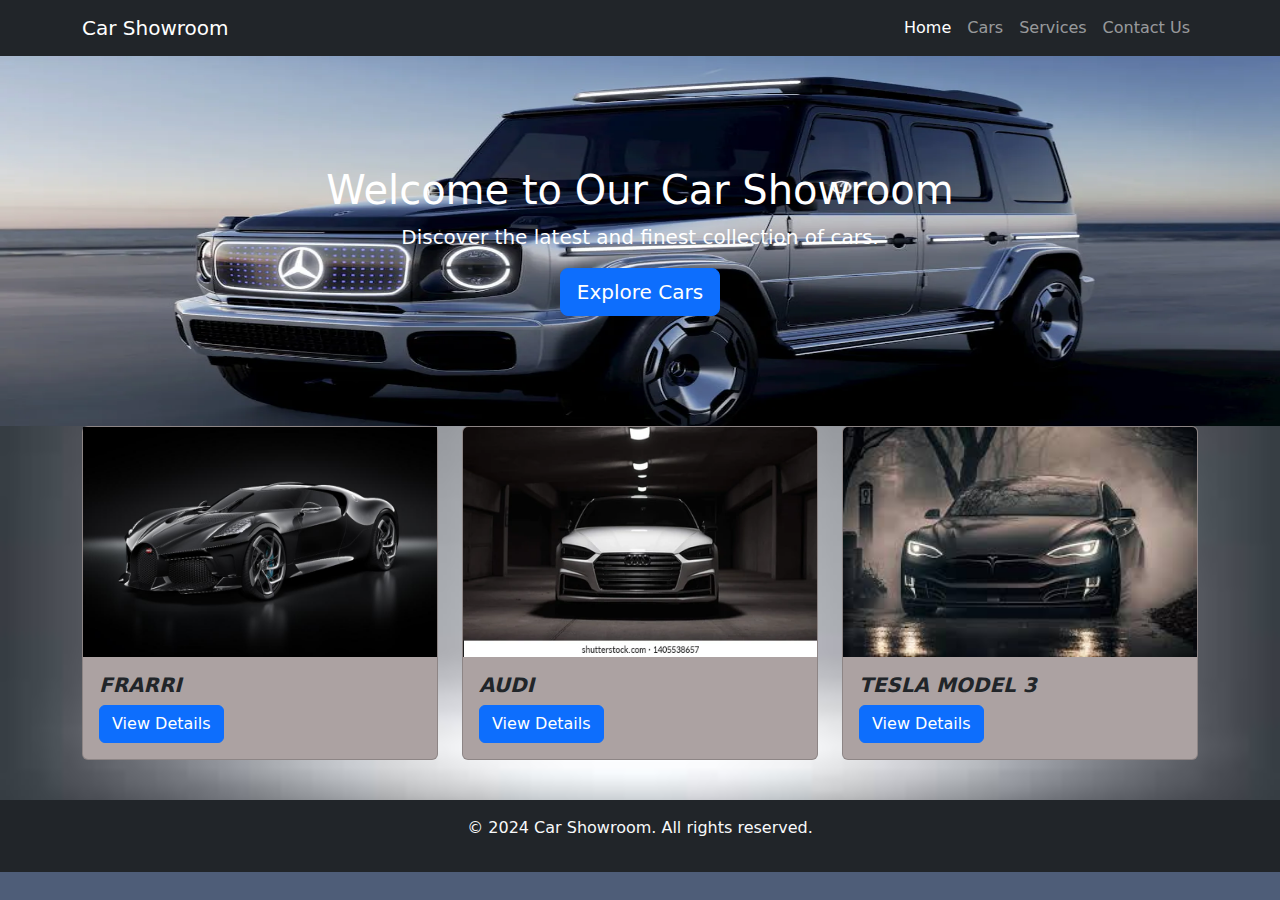
<file: car-web/index.html>
<!DOCTYPE html>
<html lang="en">

<head>
  <meta charset="UTF-8">
  <meta name="viewport" content="width=device-width, initial-scale=1.0">
  <title>Car Showroom</title>
  <!-- Bootstrap CSS -->
  <link href="https://cdn.jsdelivr.net/npm/bootstrap@5.3.0/dist/css/bootstrap.min.css" rel="stylesheet">
  <link rel="stylesheet" href="style.css">
</head>

<body>

  <!-- Navbar -->
  <nav class="navbar navbar-expand-lg navbar-dark bg-dark">
    <div class="container">
      <a class="navbar-brand" href="#">Car Showroom</a>
      <button class="navbar-toggler" type="button" data-bs-toggle="collapse" data-bs-target="#navbarNav"
        aria-controls="navbarNav" aria-expanded="false" aria-label="Toggle navigation">
        <span class="navbar-toggler-icon"></span>
      </button>
      <div class="collapse navbar-collapse" id="navbarNav">
        <ul class="navbar-nav ms-auto">
          <li class="nav-item">
            <a class="nav-link active" aria-current="page" href="index.html">Home</a>
          </li>
          <li class="nav-item">
            <a class="nav-link" href="car.html">Cars</a>
          </li>
          <li class="nav-item">
            <a class="nav-link" href="service.html">Services</a>
          </li>
          <li class="nav-item">
            <a class="nav-link" href="contact.html">Contact Us</a>
          </li>
        </ul>
      </div>
    </div>
  </nav>
  <!-- Jumbotron -->
  <div class="jumbotron">
    <h1>Welcome to Our Car Showroom</h1>
    <p class="lead">Discover the latest and finest collection of cars.</p>
    <a class="btn btn-primary btn-lg" href="car.html" role="button">Explore Cars</a>
  </div>
  <!-- Car Cards -->
  <div class="container">
    <div class="row">
      <div class="col-md-4">
        <div class="card car-card">
          <img src="Fararri jpeg.jpg" card-img-top alt="Car" height="230">
          <div class="card-body">
            <h5 class="card-title"><i><b>FRARRI</b></i></h5>
            <a href="car.html" class="btn btn-primary">View Details</a>
          </div>
        </div>
      </div>
      <div class="col-md-4">
        <div class="card car-card">
          <img src="Audi-2.jpg" class="card-img-top" alt="Car" height="230">
          <div class="card-body">
            <h5 class="card-title"><i><b>AUDI</b></i></h5>
            <a href="car.html" class="btn btn-primary">View Details</a>
          </div>
        </div>
      </div>
      <div class="col-md-4">
        <div class="card car-card">
          <img src="tesla.jpg" class="card-img-top" alt="Car" height="230">
          <div class="card-body">
            <h5 class="card-title"><i><b>TESLA MODEL 3</b></i></h5>
            <a href="car.html" class="btn btn-primary">View Details</a>
          </div>
        </div>
      </div>
    </div>
  </div>
  <!-- Footer -->
  <footer class="bg-dark text-light text-center py-3">
    <p>&copy; 2024 Car Showroom. All rights reserved.</p>
  </footer>

  <!-- Bootstrap JS -->
  <script src="https://cdn.jsdelivr.net/npm/bootstrap@5.3.0/dist/js/bootstrap.bundle.min.js"></script>

</body>

</html>
</file>
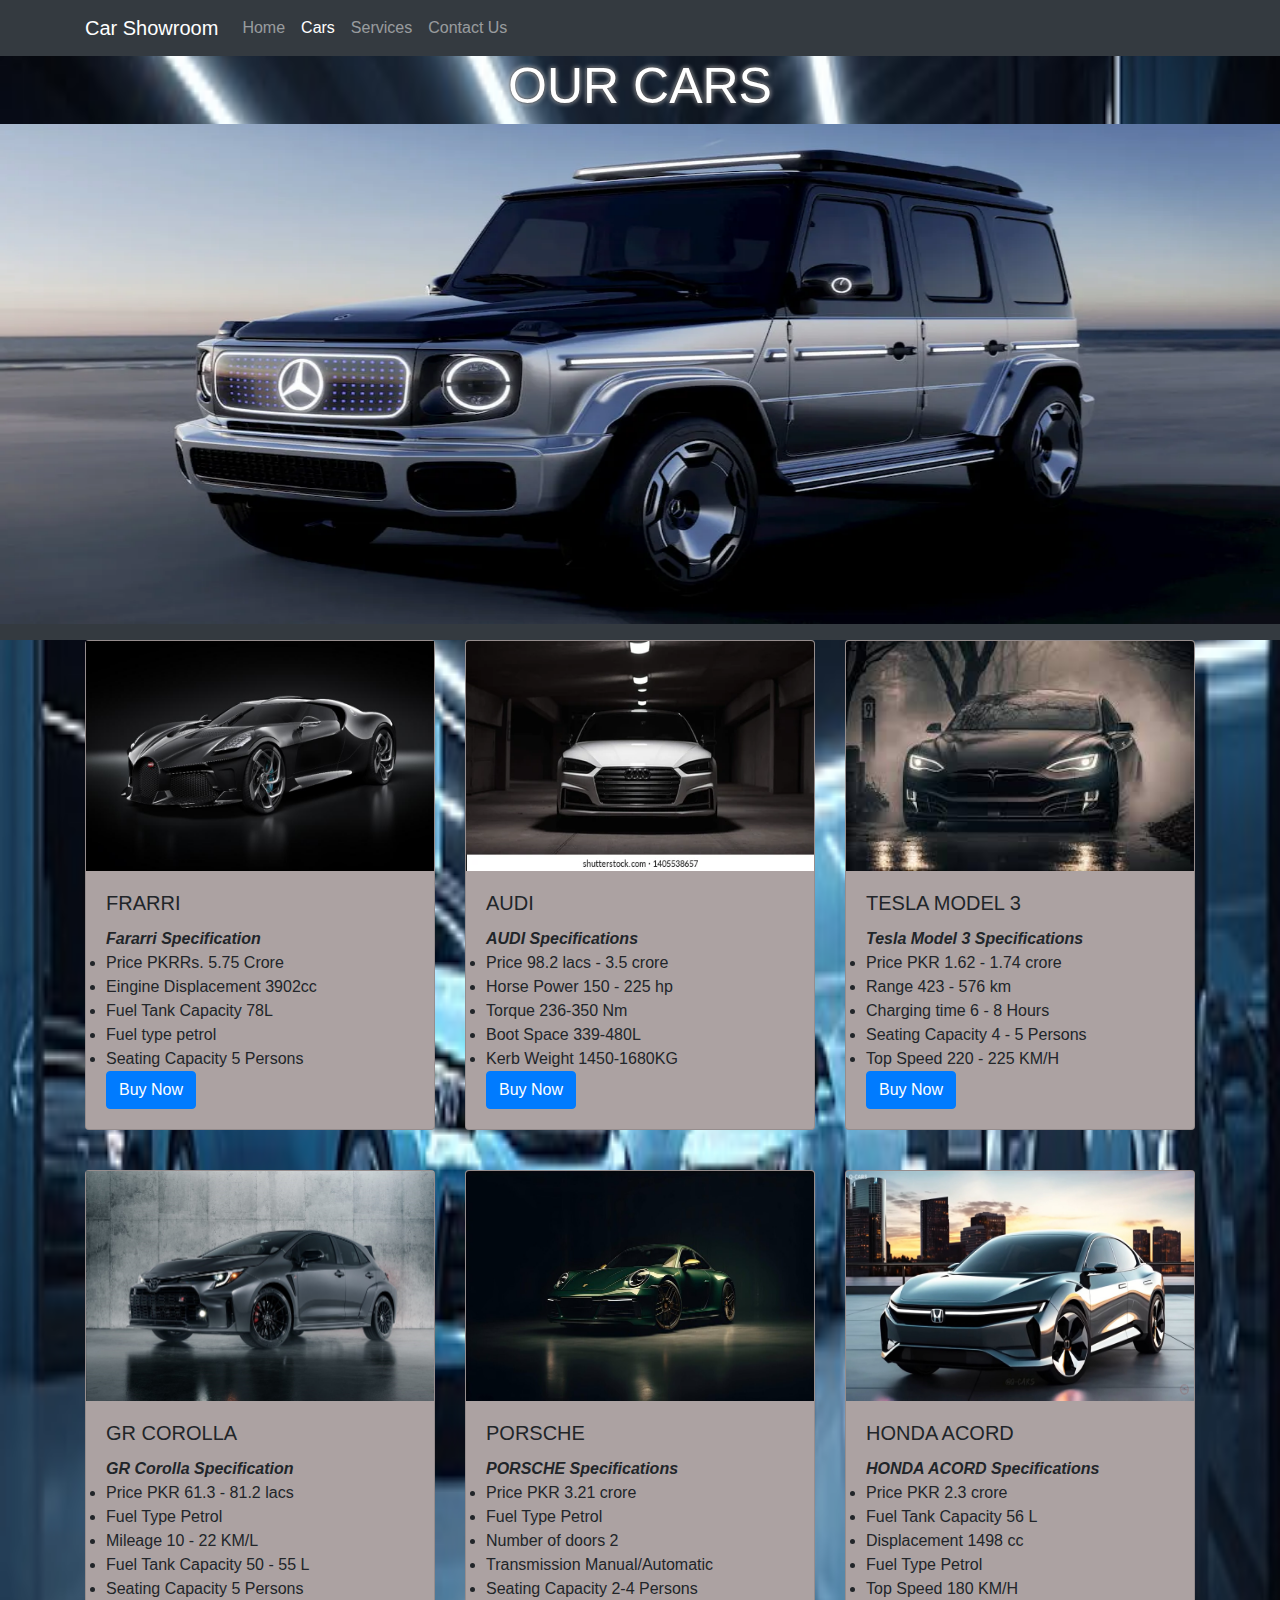
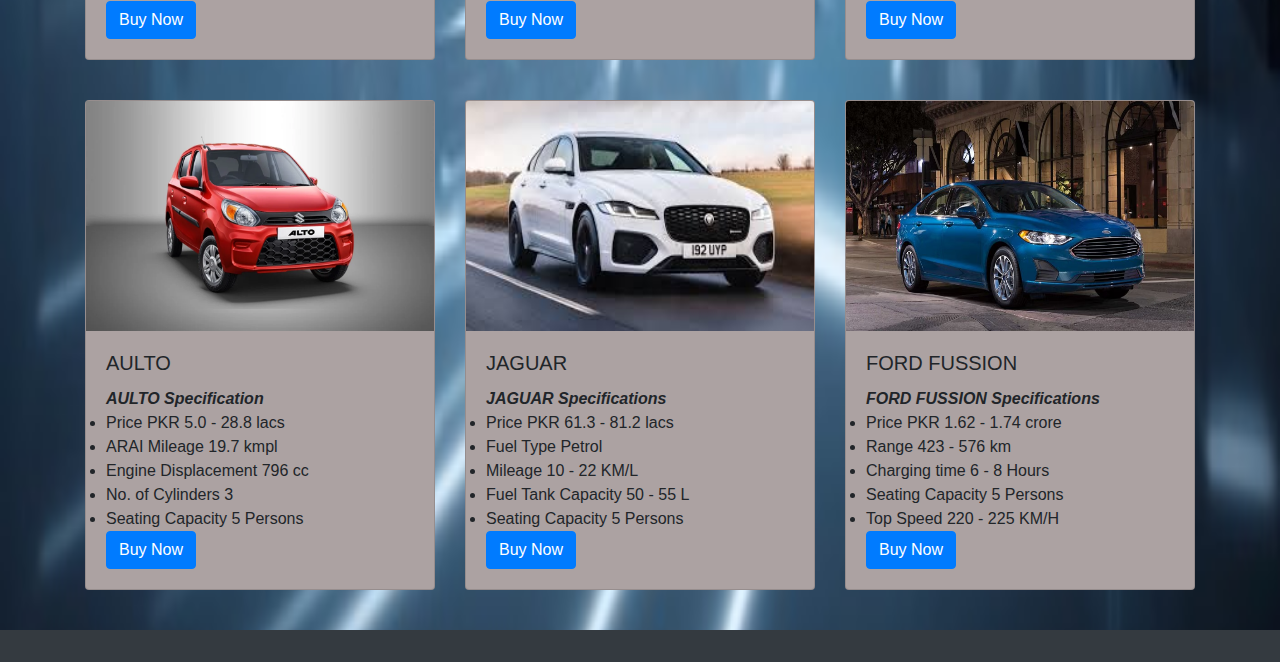
<file: car-web/car.html>
<!DOCTYPE html>
<html lang="en">

<head>
  <meta charset="UTF-8">
  <meta name="viewport" content="width=device-width, initial-scale=1.0">
  <title>Cars | Car Showroom</title>
  <link rel="stylesheet" href="https://stackpath.bootstrapcdn.com/bootstrap/4.5.2/css/bootstrap.min.css">
  <link rel="stylesheet" href="carstyle.css">
</head>

<body>
  <!-- Navbar -->
  <nav class="navbar navbar-expand-lg navbar-dark bg-dark">
    <div class="container">
      <a class="navbar-brand" href="#">Car Showroom</a>
      <button class="navbar-toggler" type="button" data-bs-toggle="collapse" data-bs-target="#navbarNav"
        aria-controls="navbarNav" aria-expanded="false" aria-label="Toggle navigation">
        <span class="navbar-toggler-icon"></span>
      </button>
      <div class="collapse navbar-collapse" id="navbarNav">
        <ul class="navbar-nav ms-auto">
          <li class="nav-item">
            <a class="nav-link" aria-current="page" href="index.html">Home</a>
          </li>
          <li class="nav-item">
            <a class="nav-link active" href="car.html">Cars</a>
          </li>
          <li class="nav-item">
            <a class="nav-link" href="service.html">Services</a>
          </li>
          <li class="nav-item">
            <a class="nav-link" href="contact.html">Contact Us</a>
          </li>
        </ul>
      </div>
    </div>
  </nav>
  <h2 class="text">OUR CARS</h2>
  <div id="carousel" class="carousel slide" data-ride="carousel">
    <div class="carousel-inner">
      <div class="carousel-item active">
        <img class="d-block w-100" src="WEGON.jpg" alt="First slide" height="500px">
      </div>
      <div class="carousel-item">
        <img class="d-block w-100" src="sports car.jpg" alt="Second slide" height="500px">
      </div>
      <div class="carousel-item">
        <img class="d-block w-100" src="super car.jpg" alt="Third slide" height="500px">
      </div>
      <div class="carousel-item">
        <img class="d-block w-100" src="bogatee.webp" alt="Third slide" height="500px">
      </div>
    </div>
  </div>
  <!-- Navigation (same as index.html) -->
  <nav class="navbar navbar-expand-lg navbar-dark bg-dark">
    <!-- Navbar content -->
  </nav>

  <!-- Cars Section -->

  <div class="container">
    <div class="row">
      <div class="col-md-4">
        <div class="card car-card">
          <img src="Fararri jpeg.jpg" card-img-top alt="Car" height="230">
          <div class="card-body">
            <h5 class="card-title">FRARRI</h5>
            <i><b>Fararri Specification</b></i>
            <li>Price PKRRs. 5.75 Crore</li>
            <li>Eingine Displacement   3902cc</li>
            <li>Fuel Tank Capacity  78L</li>
            <li>Fuel type   petrol</li>
            <li>Seating Capacity 5 Persons</li>
            </li>
            <a href="contact.html" class="btn btn-primary">Buy Now</a>
          </div>
        </div>
      </div>
      <div class="col-md-4">
        <div class="card car-card">
          <img src="Audi-2.jpg" class="card-img-top" alt="Car" height="230">
          <div class="card-body">
            <h5 class="card-title">AUDI</h5>
            <i><b>AUDI Specifications</b></i>
            <li>Price	98.2 lacs - 3.5 crore</li>
            <li>Horse Power	150 - 225 hp</li>
            <li>Torque     236-350 Nm</li>
            <li>Boot Space  339-480L</li>
            <li>Kerb Weight  1450-1680KG </li>
            <a href="contact.html" class="btn btn-primary">Buy Now</a>
          </div>
        </div>
      </div>
      <div class="col-md-4">
        <div class="card car-card">
          <img src="tesla.jpg" class="card-img-top" alt="Car" height="230">
          <div class="card-body">
            <h5 class="card-title">TESLA MODEL 3</h5>
            <i><b>Tesla Model 3 Specifications</b></i>
            <li> Price PKR 1.62 - 1.74 crore</li>
            <li>Range 423 - 576 km</li>
            <li>Charging time 6 - 8 Hours</li>
            <li>Seating Capacity 4 - 5 Persons</li>
            <li>Top Speed 220 - 225 KM/H</li>
            <a href="contact.html" class="btn btn-primary">Buy Now</a>
          </div>
        </div>
      </div>
    </div>
  </div>
<!-- --------------------------------------------------------------------------------------- -->
<div class="container">
  <div class="row">
    <div class="col-md-4">
      <div class="card car-card">
        <img src="GR COROLLA.jpg" card-img-top alt="Car" height="230">
        <div class="card-body">
          <h5 class="card-title">GR COROLLA</h5>
          <i><b>GR Corolla Specification</b></i>
          <li>Price PKR 61.3 - 81.2 lacs</li>
          <li>Fuel Type Petrol</li>
          <li>Mileage 10 - 22 KM/L</li>
          <li>Fuel Tank Capacity 50 - 55 L</li>
          <li>Seating Capacity 5 Persons</li>
          </li>
          <a href="contact.html" class="btn btn-primary">Buy Now</a>
        </div>
      </div>
    </div>
    <div class="col-md-4">
      <div class="card car-card">
        <img src="PORSCHE.avif" class="card-img-top" alt="Car" height="230">
        <div class="card-body">
          <h5 class="card-title">PORSCHE</h5>
          <i><b>PORSCHE Specifications</b></i>
          <li>Price PKR 3.21 crore</li>
          <li>Fuel Type Petrol</li>
          <li>Number of doors   2</li>
          <li>Transmission    Manual/Automatic</li>
          <li>Seating Capacity 2-4 Persons</li>
          </li>
          <a href="contact.html" class="btn btn-primary">Buy Now</a>
        </div>
      </div>
    </div>
    <div class="col-md-4">
      <div class="card car-card">
        <img src="HONDA ACORD.jpg" class="card-img-top" alt="Car" height="230">
        <div class="card-body">
          <h5 class="card-title">HONDA ACORD</h5>
          <i><b>HONDA ACORD Specifications</b></i>
          <li>Price PKR 2.3 crore </li>
          <li>Fuel Tank Capacity 56 L</li>
          <li>Displacement 1498 cc</li>
          <li>Fuel Type Petrol</li>
          <li>Top Speed 180 KM/H</li>
          </li>
          <a href="contact.html" class="btn btn-primary">Buy Now</a>
        </div>
      </div>
    </div>
  </div>
</div>
<!-- --------------------------------------------------------------------------------------- -->
<div class="container">
  <div class="row">
    <div class="col-md-4">
      <div class="card car-card">
        <img src="AULTO.webp" card-img-top alt="Car" height="230">
        <div class="card-body">
          <h5 class="card-title">AULTO</h5>
          <i><b>AULTO Specification</b></i>
          <li>Price	PKR 5.0 - 28.8 lacs</li>
          <li>ARAI Mileage	19.7 kmpl</li>
          <li>Engine Displacement	796 cc</li>
          <li>No. of Cylinders	3</li>
          <li>Seating Capacity 5 Persons</li>
          </li>
          <a href="contact.html" class="btn btn-primary">Buy Now</a>
        </div>
      </div>
    </div>
    <div class="col-md-4">
      <div class="card car-card">
        <img src="jaguar.jpg" class="card-img-top" alt="Car" height="230">
        <div class="card-body">
          <h5 class="card-title">JAGUAR</h5>
          <i><b>JAGUAR Specifications</b></i>
          <li>Price PKR 61.3 - 81.2 lacs</li>
          <li>Fuel Type Petrol</li>
          <li>Mileage 10 - 22 KM/L</li>
          <li>Fuel Tank Capacity 50 - 55 L</li>
          <li>Seating Capacity 5 Persons</li>
          </li>
          <a href="contact.html" class="btn btn-primary">Buy Now</a>
        </div>
      </div>
    </div>
    <div class="col-md-4">
      <div class="card car-card">
        <img src="ford fussion.jpg" class="card-img-top" alt="Car" height="230">
        <div class="card-body">
          <h5 class="card-title">FORD FUSSION</h5>
          <i><b>FORD FUSSION Specifications</b></i>
          <li> Price PKR 1.62 - 1.74 crore</li>
          <li>Range 423 - 576 km</li>
          <li>Charging time 6 - 8 Hours</li>
          <li>Seating Capacity 5 Persons</li>
          <li>Top Speed 220 - 225 KM/H</li>
          </li>
          <a href="contact.html" class="btn btn-primary">Buy Now</a>
        </div>
      </div>
    </div>
  </div>
</div>
<!-- --------------------------------------------------------------------------------------- -->

  <!-- Footer (same as index.html) -->
  <footer class="bg-dark text-white text-center py-3">
    <!-- Footer content -->
  </footer>

  <!-- Bootstrap JS and dependencies (same as index.html) -->
  <script src="https://cdnjs.cloudflare.com/ajax/libs/jquery/3.5.1/jquery.min.js"></script>
  <script src="https://stackpath.bootstrapcdn.com/bootstrap/4.5.2/js/bootstrap.bundle.min.js"></script>
</body>

</html>
</file>
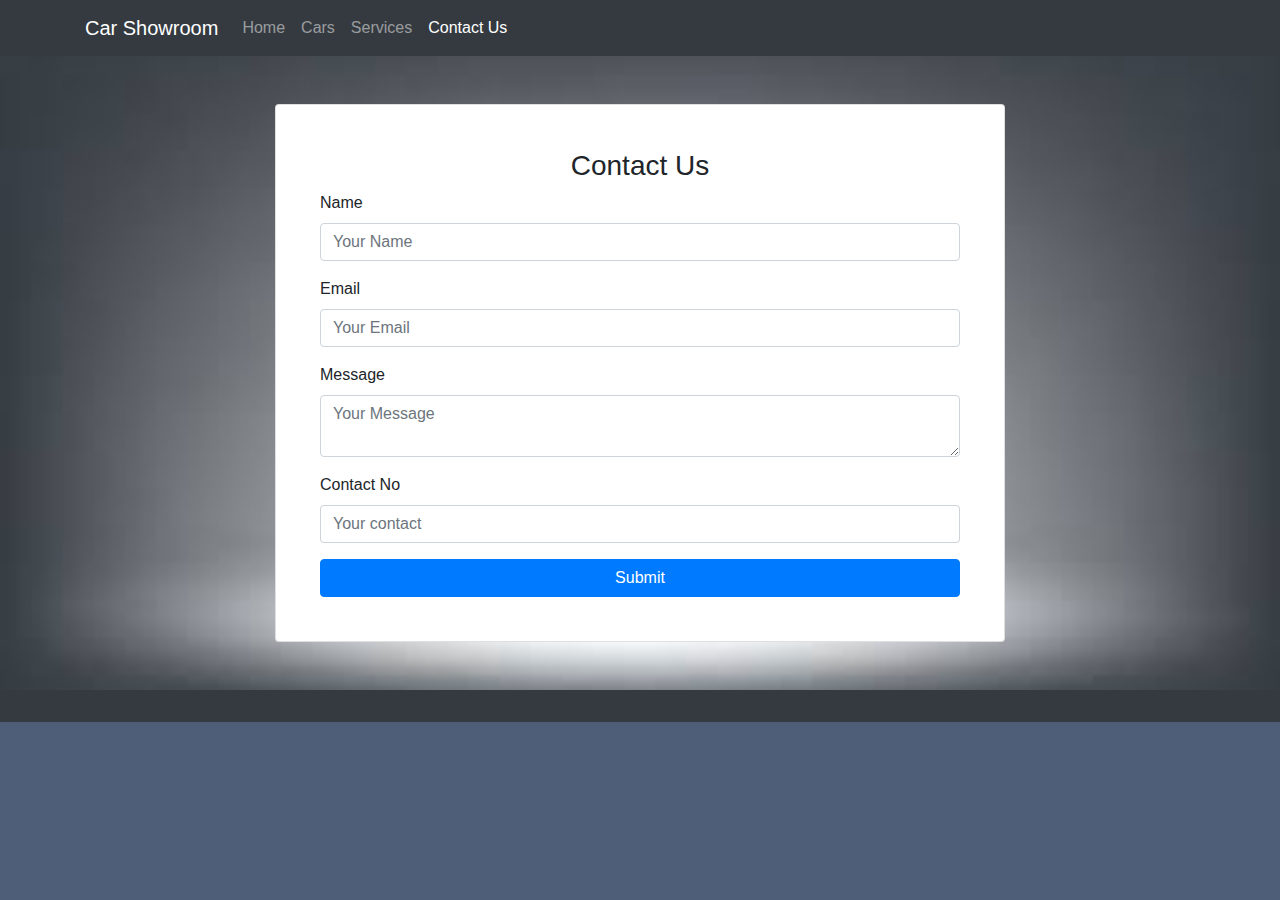
<file: car-web/contact.html>
<!DOCTYPE html>
<html lang="en">
<head>
  <meta charset="UTF-8">
  <meta name="viewport" content="width=device-width, initial-scale=1.0">
  <title>Contact Us | Car Showroom</title>
  <link rel="stylesheet" href="https://stackpath.bootstrapcdn.com/bootstrap/4.5.2/css/bootstrap.min.css">
  <link rel="stylesheet" href="style.css">
</head>
<body>
 <!-- Navbar -->
 <nav class="navbar navbar-expand-lg navbar-dark bg-dark">
  <div class="container">
    <a class="navbar-brand" href="#">Car Showroom</a>
    <button class="navbar-toggler" type="button" data-bs-toggle="collapse" data-bs-target="#navbarNav"
      aria-controls="navbarNav" aria-expanded="false" aria-label="Toggle navigation">
      <span class="navbar-toggler-icon"></span>
    </button>
    <div class="collapse navbar-collapse" id="navbarNav">
      <ul class="navbar-nav ms-auto">
        <li class="nav-item">
          <a class="nav-link" aria-current="page" href="index.html">Home</a>
        </li>
        <li class="nav-item">
          <a class="nav-link" href="car.html">Cars</a>
        </li>
        <li class="nav-item">
          <a class="nav-link" href="service.html">Services</a>
        </li>
        <li class="nav-item">
          <a class="nav-link active" href="contact.html">Contact Us</a>
        </li>
      </ul>
    </div>
  </div>
</nav>

  <!-- Contact Section -->
  <section id="contact" class="py-5">
    <div class="container">
      <div class="row">
        <div class="col-md-8 mx-auto">
          <div class="card p-4">
            <div class="card-body">
              <h3 class="text-center">Contact Us</h3>
              <form>
                <div class="form-group">
                  <label for="name">Name</label>
                  <input type="text" id="name" class="form-control" placeholder="Your Name">
                </div>
                <div class="form-group">
                  <label for="email">Email</label>
                  <input type="email" id="email" class="form-control" placeholder="Your Email">
                </div>
                <div class="form-group">
                  <label for="message">Message</label>
                  <textarea id="message" class="form-control" placeholder="Your Message"></textarea>
                </div>
                 <div class="form-group">
                  <label for="contact no">Contact No</label>
                  <input type="contact no" id="contact no" class="form-control" placeholder="Your contact">
                </div>
                <button type="submit" class="btn btn-primary btn-block">Submit</button>
              </form>
            </div>
          </div>
        </div>
      </div>
    </div>
  </section>

  <!-- Footer (same as index.html) -->
  <footer class="bg-dark text-white text-center py-3">
    <!-- Footer content -->
  </footer>

  <!-- Bootstrap JS and dependencies (same as index.html) -->
  <script src="https://cdnjs.cloudflare.com/ajax/libs/jquery/3.5.1/jquery.min.js"></script>
  <script src="https://stackpath.bootstrapcdn.com/bootstrap/4.5.2/js/bootstrap.bundle.min.js"></script>
</body>
</html>
</file>
<file: car-web/style.css>
body {
     background-color: #4e5d78;
     background-image: url('bk2.jpg');
    /* background-image: url('WEGON.jpg');
    
    background-repeat: no-repeat;
    background-size: 100% 60%  */
    background-size: 100% 100% ;
    background-repeat: no-repeat;
  }
  .jumbotron {
    background-color: #f8f9fa;
    background-image: url('WEGON.jpg');
    
    background-repeat: no-repeat;
    background-size: 100% 110% ;
    
    color: #fff;
    text-align: center;
    padding: 110px ;
    margin-bottom: 0;
   
    
  }
  .car-card {
    margin-bottom: 40px;
    background-color: rgb(172, 162, 162);
  }
  
  /* <-------service---------> */
  
  .card {
    transition: transform 0.2s; /* Smooth transition for card hover effect */
  }
  
  .card:hover {
    transform: translateY(-5px); /* Lift cards on hover */
  }
  /* -----CONTACT US------ */
</file>
<file: car-web/carstyle.css>
body {
  /*  */
  background-image: url('luxery.jpg');

  background-size: 100% 100%;
  background-repeat: no-repeat;
}

.text {
  color: white;
  font-size: 50px;
  text-shadow: -1px 1px 0 #000,
    1px 1px 0 #000,
    1px -1px 0 #000,
    -1px -1px 0 #000;
  text-shadow: 0 0 3px #141212, 0 0 5px #ffffff;
  text-align: center;
 text-transform: capitalize;

}


.car-card {
  margin-bottom: 40px;
  background-color: rgb(172, 162, 162);
}

#carousel {
  width: 100%;
}

/* <-------service---------9 */

.card {
  transition: transform 0.2s;
  /* Smooth transition for card hover effect */
}

.card:hover {
  transform: translateY(-5px);
  /* Lift cards on hover */
}
</file>
